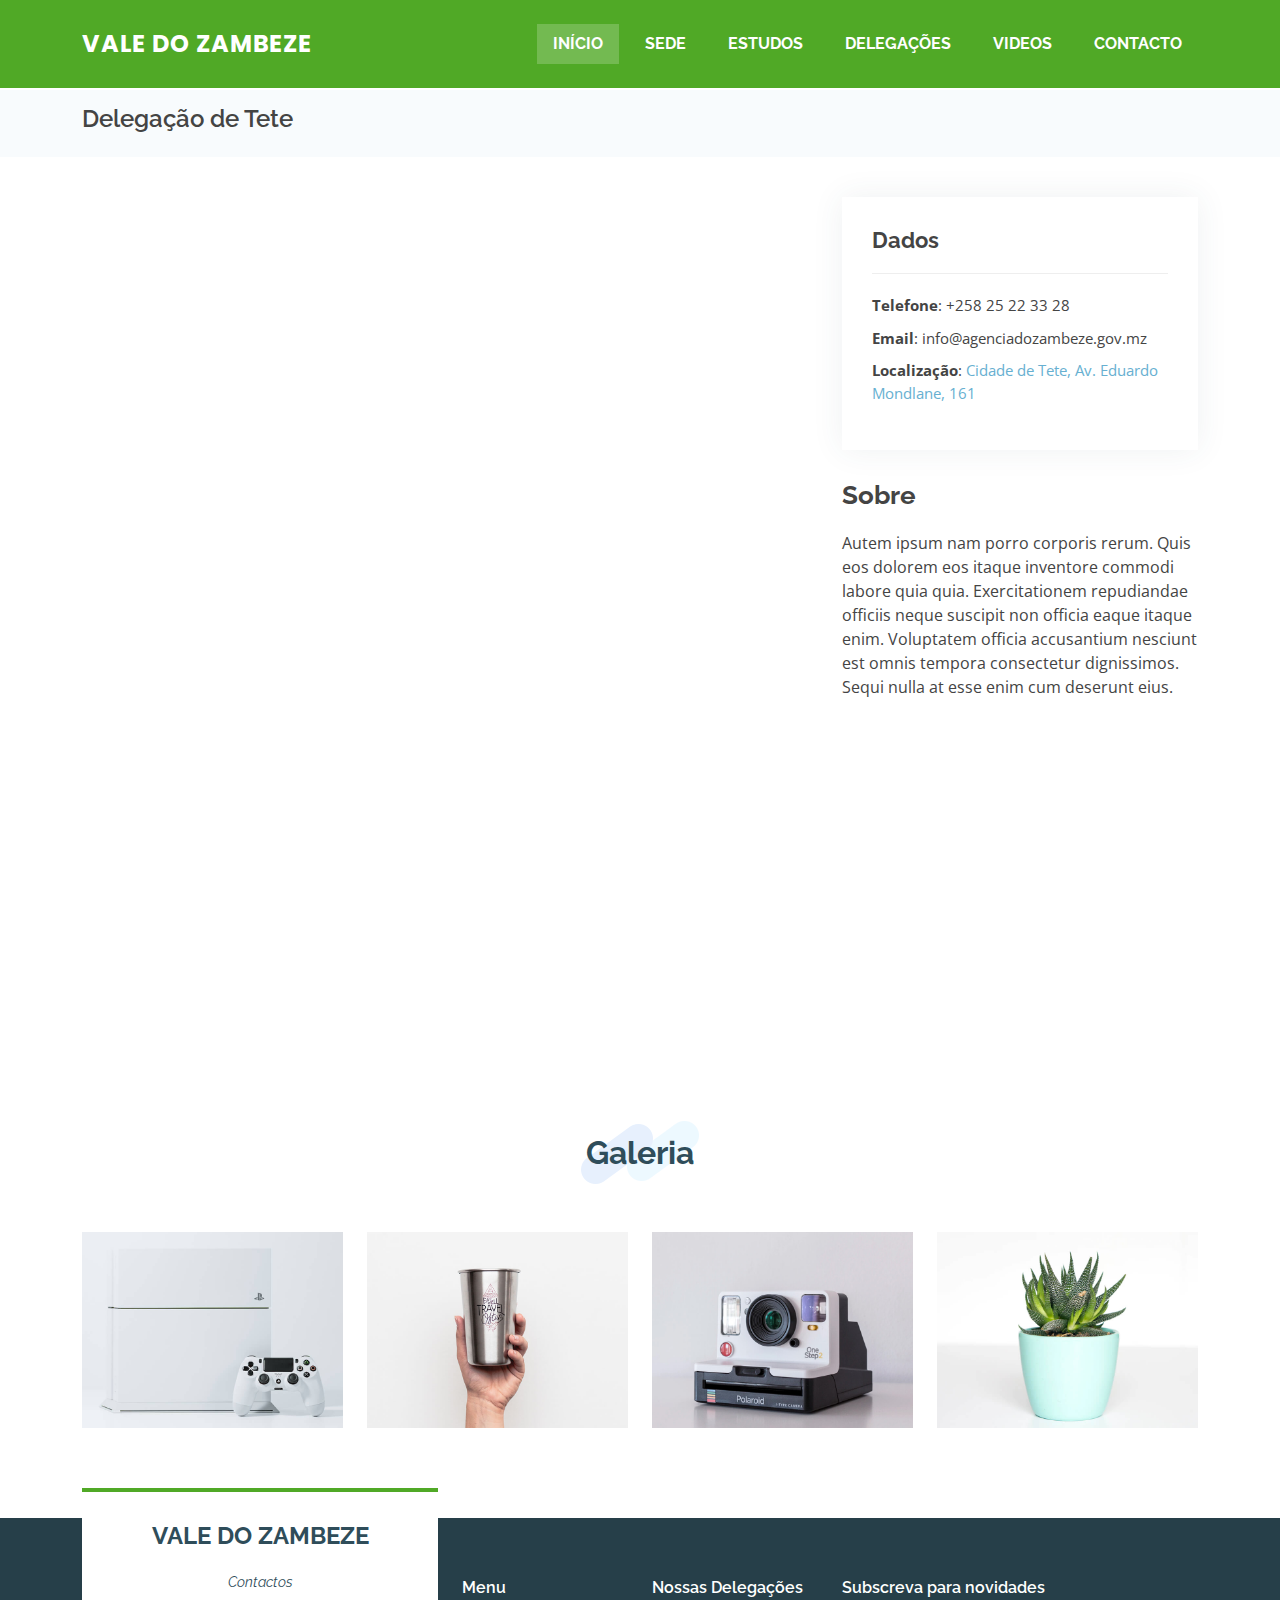
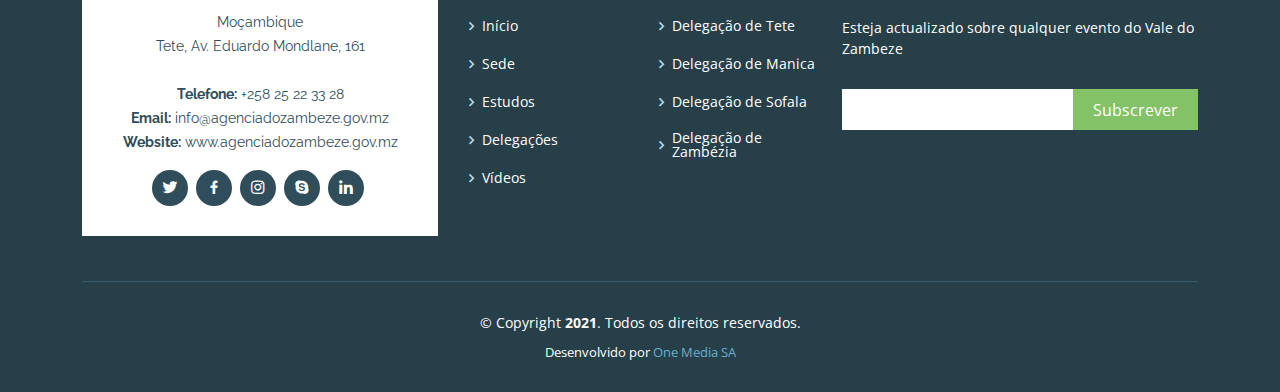
<file: delegacao.html>
<!DOCTYPE html>
<html lang="en">

<head>
  <meta charset="utf-8">
  <meta content="width=device-width, initial-scale=1.0" name="viewport">

  <title>Delegação de Tete</title>
  <meta content="" name="description">
  <meta content="" name="keywords">

  <!-- Favicons -->
  <link href="assets/img/favicon.png" rel="icon">
  <link href="assets/img/apple-touch-icon.png" rel="apple-touch-icon">

  <!-- Google Fonts -->
  <link
    href="https://fonts.googleapis.com/css?family=Open+Sans:300,300i,400,400i,600,600i,700,700i|Raleway:300,300i,400,400i,500,500i,600,600i,700,700i|Poppins:300,300i,400,400i,500,500i,600,600i,700,700i"
    rel="stylesheet">

  <!-- Vendor CSS Files -->
  <link href="assets/vendor/aos/aos.css" rel="stylesheet">
  <link href="assets/vendor/bootstrap/css/bootstrap.min.css" rel="stylesheet">
  <link href="assets/vendor/bootstrap-icons/bootstrap-icons.css" rel="stylesheet">
  <link href="assets/vendor/boxicons/css/boxicons.min.css" rel="stylesheet">
  <link href="assets/vendor/glightbox/css/glightbox.min.css" rel="stylesheet">
  <link href="assets/vendor/swiper/swiper-bundle.min.css" rel="stylesheet">

  <!-- Template Main CSS File -->
  <link href="assets/css/style.css" rel="stylesheet">

  <!-- =======================================================
  * Template Name: Squadfree - v4.3.0
  * Template URL: https://bootstrapmade.com/squadfree-free-bootstrap-template-creative/
  * Author: BootstrapMade.com
  * License: https://bootstrapmade.com/license/
  ======================================================== -->
</head>

<body>

  <!-- ======= Header ======= -->
  <header id="header" class="fixed-top ">
    <div class="container d-flex align-items-center justify-content-between">

      <div class="logo">
        <h1 class="text-light"><a href="index.html"><span>VALE DO ZAMBEZE</span></a></h1>
        <!-- Uncomment below if you prefer to use an image logo -->
        <!-- <a href="index.html"><img src="assets/img/logo.png" alt="" class="img-fluid"></a>-->
      </div>

      <nav id="navbar" class="navbar">
        <ul>
          <li><a class="nav-link scrollto active" href="index.html#hero">INÍCIO</a></li>
          <li>
            <a class="nav-link scrollto" href="index.html#about">SEDE</a>
          </li>
          <li><a class="nav-link scrollto" href="index.html#services">ESTUDOS</a></li>
          <li><a class="nav-link scrollto" href="index.html#portfolio">DELEGAÇÕES</a></li>
          <li>
            <a class="nav-link scrollto" href="index.html#team">VIDEOS</a>
          </li>

          <li><a class="nav-link scrollto" href="index.html#contact">CONTACTO</a></li>
        </ul>
        <i class="bi bi-list mobile-nav-toggle"></i>
      </nav>

    </div>
  </header><!-- End Header -->

  <main id="main">

    <!-- ======= Breadcrumbs Section ======= -->
    <section class="breadcrumbs">
      <div class="container">

        <div class="d-flex justify-content-between align-items-center">
          <h2>Delegação de Tete</h2>

        </div>

      </div>
    </section><!-- Breadcrumbs Section -->

    <!-- ======= Portfolio Details Section ======= -->
    <section id="portfolio-details" class="portfolio-details">
      <div class="container">

        <div class="row gy-4">

          <div class="col-lg-8">
            <div class="portfolio-details-slider swiper-container">
              <div class="swiper-wrapper align-items-center">



                <div class="swiper-slide">
                  <iframe width="100%" height="500px" src="https://www.youtube.com/embed/YWpTQM-CCTM?rel=0"
                    allowfullscreen></iframe>
                </div>

              </div>

            </div>
          </div>

          <div class="col-lg-4">
            <div class="portfolio-info">
              <h3>Dados</h3>
              <ul>

                <li><strong>Telefone</strong>: +258 25 22 33 28</li>
                <li><strong>Email</strong>: info@agenciadozambeze.gov.mz</li>
                <li><strong>Localização</strong>: <a href="#">Cidade de Tete, Av. Eduardo Mondlane, 161</a></li>
              </ul>
            </div>
            <div class="portfolio-description">
              <h2>Sobre</h2>
              <p>
                Autem ipsum nam porro corporis rerum. Quis eos dolorem eos itaque inventore commodi labore quia quia.
                Exercitationem repudiandae officiis neque suscipit non officia eaque itaque enim. Voluptatem officia
                accusantium nesciunt est omnis tempora consectetur dignissimos. Sequi nulla at esse enim cum deserunt
                eius.
              </p>
            </div>
          </div>

        </div>

      </div>
    </section><!-- End Portfolio Details Section -->
    <section id="" class="team">
      <div class="container">

        <div class="section-title" data-aos="fade-in" data-aos-delay="100">
          <h2>DOCUMENTOS</h2>
          <!-- <p>Mag</p> -->
        </div>

        <div class="row">

          <div class="col-lg-3 col-md-6">
            <div class="member" data-aos="fade-up">

              <a href="#">
                <div class="member-info">

                  <div class="social">
                    <span>TITULO</span>
                    <a href="#"><i class="bi bi-file-earmark-fill"></i></a>
                  </div>
                </div>
              </a>
            </div>
          </div>

          <div class="col-lg-3 col-md-6">
            <div class="member" data-aos="fade-up" data-aos-delay="150">
              <a href="#">
                <div class="member-info">

                  <div class="social">
                    <span>TITULO</span>
                    <a href="#"><i class="bi bi-file-earmark-fill"></i></a>
                  </div>
                </div>
              </a>
            </div>
          </div>

          <div class="col-lg-3 col-md-6">
            <div class="member" data-aos="fade-up" data-aos-delay="300">
              <a href="#">
                <div class="member-info">

                  <div class="social">
                    <span>TITULO</span>
                    <a href="#"><i class="bi bi-file-earmark-fill"></i></a>
                  </div>
                </div>
              </a>
            </div>
          </div>
          <div class="col-lg-3 col-md-6">
            <div class="member" data-aos="fade-up" data-aos-delay="300">
              <a href="#">
                <div class="member-info">

                  <div class="social">
                    <span>TITULO</span>
                    <a href="#"><i class="bi bi-file-earmark-fill"></i></a>
                  </div>
                </div>
              </a>
            </div>
          </div>

        </div>

      </div>
    </section>

    <!-- ======= Portfolio Section ======= -->
    <section id="" class="portfolio">
      <div class="container">

        <div class="section-title">

          <h2>Galeria</h2>

        </div>



        <div class="row portfolio-container">

          <div class="col-lg-3 col-md-6 portfolio-item">
            <div class="portfolio-wrap">
              <img src="assets/img/portfolio/portfolio-1.jpg" class="img-fluid" alt="">
              <div class="portfolio-links">

                <a href="assets/img/portfolio/portfolio-1.jpg" data-gallery="portfolioGallery"
                  class="portfolio-lightbox preview-link" title=""><i class="bx bx-plus"></i></a>

              </div>
            </div>
          </div>

          <div class="col-lg-3 col-md-6 portfolio-item filter-web">
            <div class="portfolio-wrap">
              <img src="assets/img/portfolio/portfolio-2.jpg" class="img-fluid" alt="">
              <div class="portfolio-links">

                <a href="assets/img/portfolio/portfolio-2.jpg" data-gallery="portfolioGallery"
                  class="portfolio-lightbox preview-link" title=""><i class="bx bx-plus"></i></a>

              </div>
            </div>
          </div>

          <div class="col-lg-3 col-md-6 portfolio-item filter-app">
            <div class="portfolio-wrap">
              <img src="assets/img/portfolio/portfolio-3.jpg" class="img-fluid" alt="">
              <div class="portfolio-links">

                <a href="assets/img/portfolio/portfolio-3.jpg" data-gallery="portfolioGallery"
                  class="portfolio-lightbox preview-link" title=""><i class="bx bx-plus"></i></a>

              </div>
            </div>
          </div>

          <div class="col-lg-3 col-md-6 portfolio-item filter-card">
            <div class="portfolio-wrap">
              <img src="assets/img/portfolio/portfolio-4.jpg" class="img-fluid" alt="">
              <div class="portfolio-links">

                <a href="assets/img/portfolio/portfolio-4.jpg" data-gallery="portfolioGallery"
                  class="portfolio-lightbox preview-link" title=""><i class="bx bx-plus"></i></a>

              </div>
            </div>
          </div>


        </div>

      </div>
    </section><!-- End Portfolio Section -->
  </main><!-- End #main -->

  <!-- ======= Footer ======= -->
  <footer id="footer">
    <div class="footer-top">
      <div class="container">
        <div class="row">

          <div class="col-lg-4 col-md-6">
            <div class="footer-info">
              <h3>VALE DO ZAMBEZE</h3>
              <p class="pb-3"><em>Contactos</em>
              </p>
              <p>
                Moçambique <br> Tete, Av. Eduardo Mondlane, 161<br><br>
                <strong>Telefone:</strong> +258 25 22 33 28<br>
                <strong>Email:</strong> info@agenciadozambeze.gov.mz<br>
                <strong>Website:</strong> www.agenciadozambeze.gov.mz<br>
              </p>
              <div class="social-links mt-3">
                <a href="#" class="twitter"><i class="bx bxl-twitter"></i></a>
                <a href="#" class="facebook"><i class="bx bxl-facebook"></i></a>
                <a href="#" class="instagram"><i class="bx bxl-instagram"></i></a>
                <a href="#" class="google-plus"><i class="bx bxl-skype"></i></a>
                <a href="#" class="linkedin"><i class="bx bxl-linkedin"></i></a>
              </div>
            </div>
          </div>

          <div class="col-lg-2 col-md-6 footer-links">
            <h4>Menu</h4>
            <ul>
              <li><i class="bx bx-chevron-right"></i> <a href="#">Início</a></li>
              <li><i class="bx bx-chevron-right"></i> <a href="#">Sede</a></li>
              <li><i class="bx bx-chevron-right"></i> <a href="#">Estudos</a></li>
              <li><i class="bx bx-chevron-right"></i> <a href="#">Delegações</a></li>
              <li><i class="bx bx-chevron-right"></i> <a href="#">Vídeos</a></li>
            </ul>
          </div>

          <div class="col-lg-2 col-md-6 footer-links">
            <h4>Nossas Delegações</h4>
            <ul>
              <li><i class="bx bx-chevron-right"></i> <a href="#">Delegação de Tete</a></li>
              <li><i class="bx bx-chevron-right"></i> <a href="#">Delegação de Manica</a></li>
              <li><i class="bx bx-chevron-right"></i> <a href="#">Delegação de Sofala</a></li>
              <li><i class="bx bx-chevron-right"></i> <a href="#">Delegação de Zambézia</a></li>

            </ul>
          </div>

          <div class="col-lg-4 col-md-6 footer-newsletter">
            <h4>Subscreva para novidades</h4>
            <p>Esteja actualizado sobre qualquer evento do Vale do Zambeze</p>
            <form action="" method="post">
              <input type="email" name="email"><input type="submit" value="Subscrever">
            </form>

          </div>

        </div>
      </div>
    </div>

    <div class="container">
      <div class="copyright">
        &copy; Copyright <strong><span>2021</span></strong>. Todos os direitos reservados.
      </div>
      <div class="credits">
        <!-- All the links in the footer should remain intact. -->
        <!-- You can delete the links only if you purchased the pro version. -->
        <!-- Licensing information: https://bootstrapmade.com/license/ -->
        <!-- Purchase the pro version with working PHP/AJAX contact form: https://bootstrapmade.com/squadfree-free-bootstrap-template-creative/ -->
        Desenvolvido por <a href="#">One Media SA</a>
      </div>
    </div>
  </footer>
  <!-- End Footer -->

  <a href="#" class="back-to-top d-flex align-items-center justify-content-center"><i
      class="bi bi-arrow-up-short"></i></a>

  <!-- Vendor JS Files -->
  <script src="assets/vendor/aos/aos.js"></script>
  <script src="assets/vendor/bootstrap/js/bootstrap.bundle.min.js"></script>
  <script src="assets/vendor/glightbox/js/glightbox.min.js"></script>
  <script src="assets/vendor/isotope-layout/isotope.pkgd.min.js"></script>
  <script src="assets/vendor/php-email-form/validate.js"></script>
  <script src="assets/vendor/purecounter/purecounter.js"></script>
  <script src="assets/vendor/swiper/swiper-bundle.min.js"></script>

  <!-- Template Main JS File -->
  <script src="assets/js/main.js"></script>

</body>

</html>
</file>
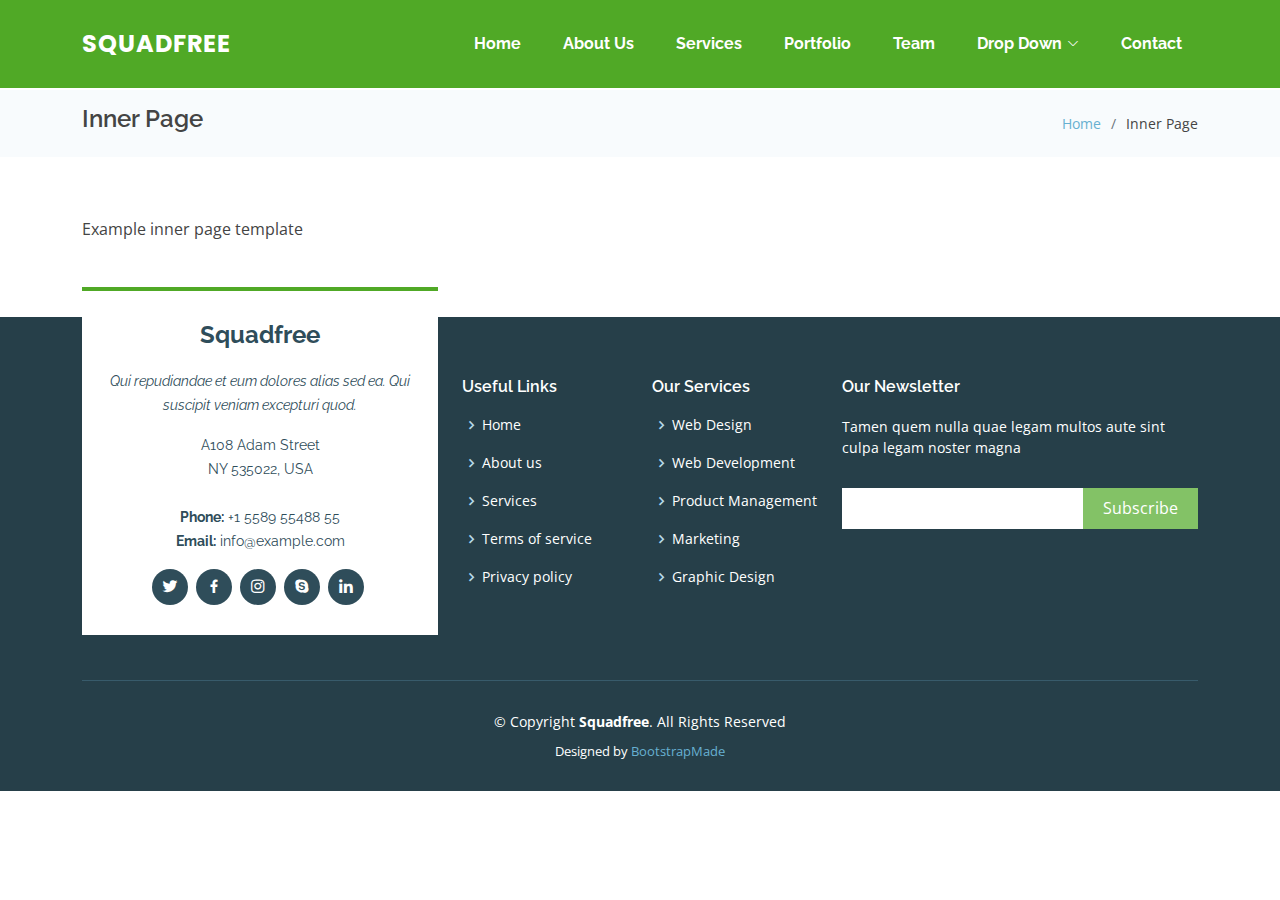
<file: inner-page.html>
<!DOCTYPE html>
<html lang="en">

<head>
  <meta charset="utf-8">
  <meta content="width=device-width, initial-scale=1.0" name="viewport">

  <title>Inner Page - Squadfree Bootstrap Template</title>
  <meta content="" name="description">
  <meta content="" name="keywords">

  <!-- Favicons -->
  <link href="assets/img/favicon.png" rel="icon">
  <link href="assets/img/apple-touch-icon.png" rel="apple-touch-icon">

  <!-- Google Fonts -->
  <link href="https://fonts.googleapis.com/css?family=Open+Sans:300,300i,400,400i,600,600i,700,700i|Raleway:300,300i,400,400i,500,500i,600,600i,700,700i|Poppins:300,300i,400,400i,500,500i,600,600i,700,700i" rel="stylesheet">

  <!-- Vendor CSS Files -->
  <link href="assets/vendor/aos/aos.css" rel="stylesheet">
  <link href="assets/vendor/bootstrap/css/bootstrap.min.css" rel="stylesheet">
  <link href="assets/vendor/bootstrap-icons/bootstrap-icons.css" rel="stylesheet">
  <link href="assets/vendor/boxicons/css/boxicons.min.css" rel="stylesheet">
  <link href="assets/vendor/glightbox/css/glightbox.min.css" rel="stylesheet">
  <link href="assets/vendor/swiper/swiper-bundle.min.css" rel="stylesheet">

  <!-- Template Main CSS File -->
  <link href="assets/css/style.css" rel="stylesheet">

  <!-- =======================================================
  * Template Name: Squadfree - v4.3.0
  * Template URL: https://bootstrapmade.com/squadfree-free-bootstrap-template-creative/
  * Author: BootstrapMade.com
  * License: https://bootstrapmade.com/license/
  ======================================================== -->
</head>

<body>

  <!-- ======= Header ======= -->
  <header id="header" class="fixed-top ">
    <div class="container d-flex align-items-center justify-content-between">

      <div class="logo">
        <h1 class="text-light"><a href="index.html"><span>Squadfree</span></a></h1>
        <!-- Uncomment below if you prefer to use an image logo -->
        <!-- <a href="index.html"><img src="assets/img/logo.png" alt="" class="img-fluid"></a>-->
      </div>

      <nav id="navbar" class="navbar">
        <ul>
          <li><a class="nav-link scrollto " href="#hero">Home</a></li>
          <li><a class="nav-link scrollto" href="#about">About Us</a></li>
          <li><a class="nav-link scrollto" href="#services">Services</a></li>
          <li><a class="nav-link scrollto" href="#portfolio">Portfolio</a></li>
          <li><a class="nav-link scrollto" href="#team">Team</a></li>
          <li class="dropdown"><a href="#"><span>Drop Down</span> <i class="bi bi-chevron-down"></i></a>
            <ul>
              <li><a href="#">Drop Down 1</a></li>
              <li class="dropdown"><a href="#"><span>Deep Drop Down</span> <i class="bi bi-chevron-right"></i></a>
                <ul>
                  <li><a href="#">Deep Drop Down 1</a></li>
                  <li><a href="#">Deep Drop Down 2</a></li>
                  <li><a href="#">Deep Drop Down 3</a></li>
                  <li><a href="#">Deep Drop Down 4</a></li>
                  <li><a href="#">Deep Drop Down 5</a></li>
                </ul>
              </li>
              <li><a href="#">Drop Down 2</a></li>
              <li><a href="#">Drop Down 3</a></li>
              <li><a href="#">Drop Down 4</a></li>
            </ul>
          </li>
          <li><a class="nav-link scrollto" href="#contact">Contact</a></li>
        </ul>
        <i class="bi bi-list mobile-nav-toggle"></i>
      </nav><!-- .navbar -->

    </div>
  </header><!-- End Header -->

  <main id="main">

    <!-- ======= Breadcrumbs Section ======= -->
    <section class="breadcrumbs">
      <div class="container">

        <div class="d-flex justify-content-between align-items-center">
          <h2>Inner Page</h2>
          <ol>
            <li><a href="index.html">Home</a></li>
            <li>Inner Page</li>
          </ol>
        </div>

      </div>
    </section><!-- End Breadcrumbs Section -->

    <section class="inner-page">
      <div class="container">
        <p>
          Example inner page template
        </p>
      </div>
    </section>

  </main><!-- End #main -->

  <!-- ======= Footer ======= -->
  <footer id="footer">
    <div class="footer-top">
      <div class="container">
        <div class="row">

          <div class="col-lg-4 col-md-6">
            <div class="footer-info">
              <h3>Squadfree</h3>
              <p class="pb-3"><em>Qui repudiandae et eum dolores alias sed ea. Qui suscipit veniam excepturi quod.</em></p>
              <p>
                A108 Adam Street <br>
                NY 535022, USA<br><br>
                <strong>Phone:</strong> +1 5589 55488 55<br>
                <strong>Email:</strong> info@example.com<br>
              </p>
              <div class="social-links mt-3">
                <a href="#" class="twitter"><i class="bx bxl-twitter"></i></a>
                <a href="#" class="facebook"><i class="bx bxl-facebook"></i></a>
                <a href="#" class="instagram"><i class="bx bxl-instagram"></i></a>
                <a href="#" class="google-plus"><i class="bx bxl-skype"></i></a>
                <a href="#" class="linkedin"><i class="bx bxl-linkedin"></i></a>
              </div>
            </div>
          </div>

          <div class="col-lg-2 col-md-6 footer-links">
            <h4>Useful Links</h4>
            <ul>
              <li><i class="bx bx-chevron-right"></i> <a href="#">Home</a></li>
              <li><i class="bx bx-chevron-right"></i> <a href="#">About us</a></li>
              <li><i class="bx bx-chevron-right"></i> <a href="#">Services</a></li>
              <li><i class="bx bx-chevron-right"></i> <a href="#">Terms of service</a></li>
              <li><i class="bx bx-chevron-right"></i> <a href="#">Privacy policy</a></li>
            </ul>
          </div>

          <div class="col-lg-2 col-md-6 footer-links">
            <h4>Our Services</h4>
            <ul>
              <li><i class="bx bx-chevron-right"></i> <a href="#">Web Design</a></li>
              <li><i class="bx bx-chevron-right"></i> <a href="#">Web Development</a></li>
              <li><i class="bx bx-chevron-right"></i> <a href="#">Product Management</a></li>
              <li><i class="bx bx-chevron-right"></i> <a href="#">Marketing</a></li>
              <li><i class="bx bx-chevron-right"></i> <a href="#">Graphic Design</a></li>
            </ul>
          </div>

          <div class="col-lg-4 col-md-6 footer-newsletter">
            <h4>Our Newsletter</h4>
            <p>Tamen quem nulla quae legam multos aute sint culpa legam noster magna</p>
            <form action="" method="post">
              <input type="email" name="email"><input type="submit" value="Subscribe">
            </form>

          </div>

        </div>
      </div>
    </div>

    <div class="container">
      <div class="copyright">
        &copy; Copyright <strong><span>Squadfree</span></strong>. All Rights Reserved
      </div>
      <div class="credits">
        <!-- All the links in the footer should remain intact. -->
        <!-- You can delete the links only if you purchased the pro version. -->
        <!-- Licensing information: https://bootstrapmade.com/license/ -->
        <!-- Purchase the pro version with working PHP/AJAX contact form: https://bootstrapmade.com/squadfree-free-bootstrap-template-creative/ -->
        Designed by <a href="https://bootstrapmade.com/">BootstrapMade</a>
      </div>
    </div>
  </footer><!-- End Footer -->

  <a href="#" class="back-to-top d-flex align-items-center justify-content-center"><i class="bi bi-arrow-up-short"></i></a>

  <!-- Vendor JS Files -->
  <script src="assets/vendor/aos/aos.js"></script>
  <script src="assets/vendor/bootstrap/js/bootstrap.bundle.min.js"></script>
  <script src="assets/vendor/glightbox/js/glightbox.min.js"></script>
  <script src="assets/vendor/isotope-layout/isotope.pkgd.min.js"></script>
  <script src="assets/vendor/php-email-form/validate.js"></script>
  <script src="assets/vendor/purecounter/purecounter.js"></script>
  <script src="assets/vendor/swiper/swiper-bundle.min.js"></script>

  <!-- Template Main JS File -->
  <script src="assets/js/main.js"></script>

</body>

</html>
</file>
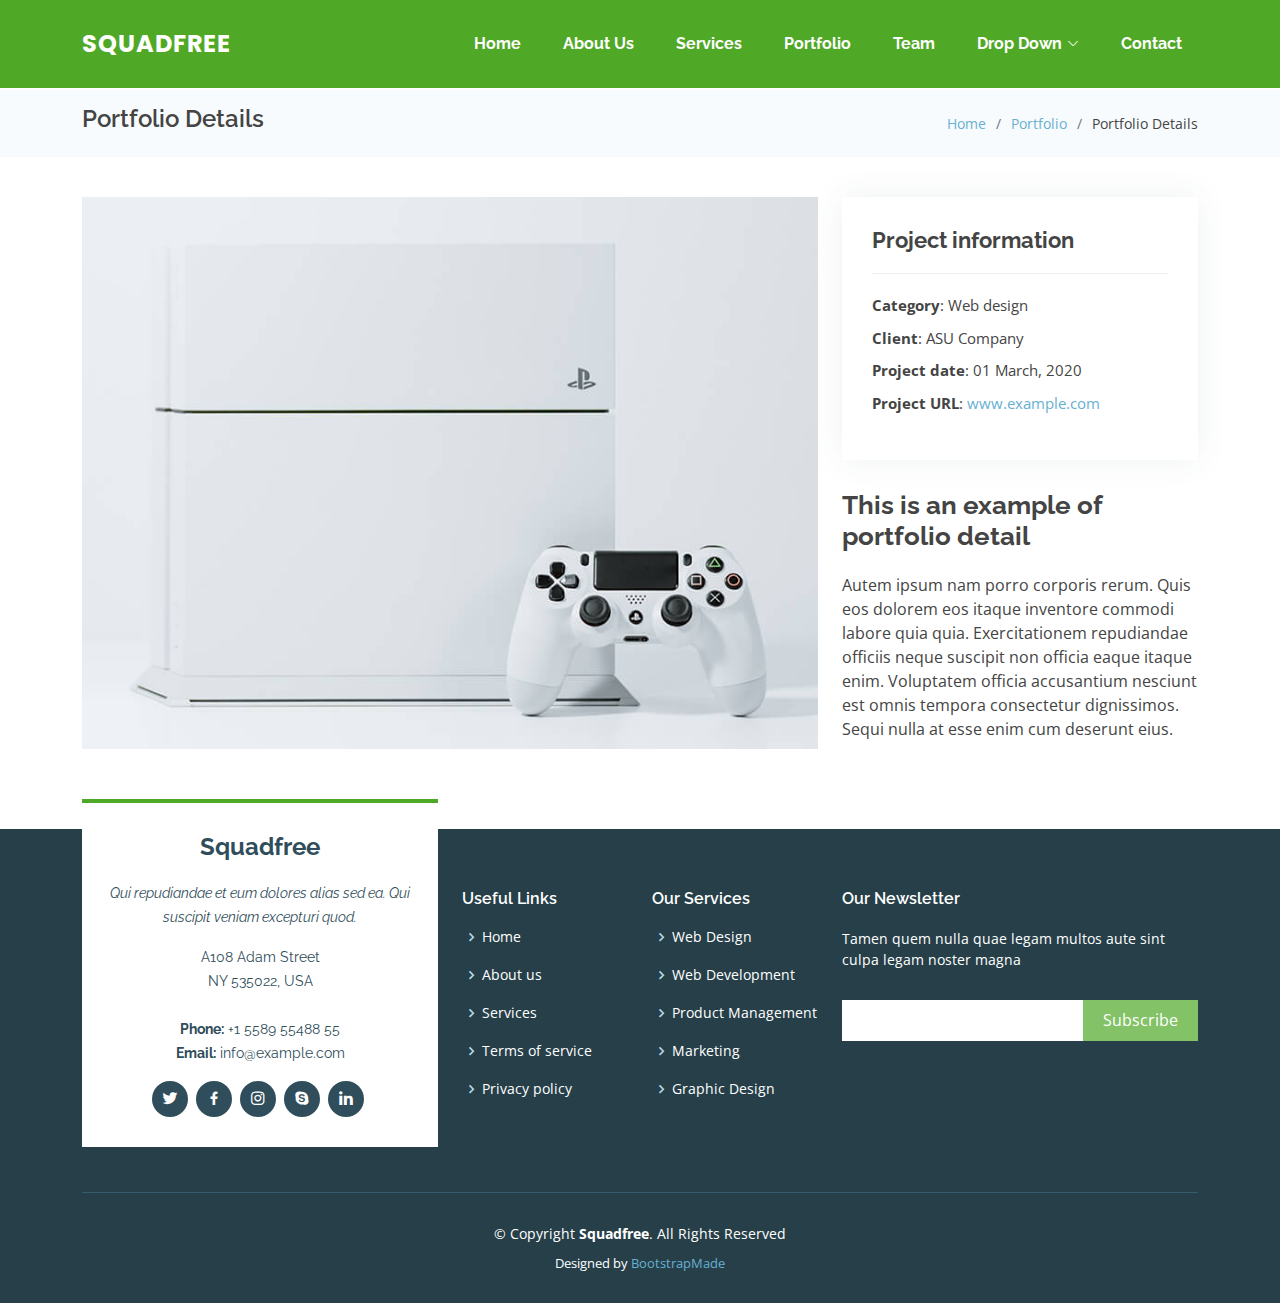
<file: portfolio-details.html>
<!DOCTYPE html>
<html lang="en">

<head>
  <meta charset="utf-8">
  <meta content="width=device-width, initial-scale=1.0" name="viewport">

  <title>Portfolio Details - Squadfree Bootstrap Template</title>
  <meta content="" name="description">
  <meta content="" name="keywords">

  <!-- Favicons -->
  <link href="assets/img/favicon.png" rel="icon">
  <link href="assets/img/apple-touch-icon.png" rel="apple-touch-icon">

  <!-- Google Fonts -->
  <link href="https://fonts.googleapis.com/css?family=Open+Sans:300,300i,400,400i,600,600i,700,700i|Raleway:300,300i,400,400i,500,500i,600,600i,700,700i|Poppins:300,300i,400,400i,500,500i,600,600i,700,700i" rel="stylesheet">

  <!-- Vendor CSS Files -->
  <link href="assets/vendor/aos/aos.css" rel="stylesheet">
  <link href="assets/vendor/bootstrap/css/bootstrap.min.css" rel="stylesheet">
  <link href="assets/vendor/bootstrap-icons/bootstrap-icons.css" rel="stylesheet">
  <link href="assets/vendor/boxicons/css/boxicons.min.css" rel="stylesheet">
  <link href="assets/vendor/glightbox/css/glightbox.min.css" rel="stylesheet">
  <link href="assets/vendor/swiper/swiper-bundle.min.css" rel="stylesheet">

  <!-- Template Main CSS File -->
  <link href="assets/css/style.css" rel="stylesheet">

  <!-- =======================================================
  * Template Name: Squadfree - v4.3.0
  * Template URL: https://bootstrapmade.com/squadfree-free-bootstrap-template-creative/
  * Author: BootstrapMade.com
  * License: https://bootstrapmade.com/license/
  ======================================================== -->
</head>

<body>

  <!-- ======= Header ======= -->
  <header id="header" class="fixed-top ">
    <div class="container d-flex align-items-center justify-content-between">

      <div class="logo">
        <h1 class="text-light"><a href="index.html"><span>Squadfree</span></a></h1>
        <!-- Uncomment below if you prefer to use an image logo -->
        <!-- <a href="index.html"><img src="assets/img/logo.png" alt="" class="img-fluid"></a>-->
      </div>

      <nav id="navbar" class="navbar">
        <ul>
          <li><a class="nav-link scrollto " href="#hero">Home</a></li>
          <li><a class="nav-link scrollto" href="#about">About Us</a></li>
          <li><a class="nav-link scrollto" href="#services">Services</a></li>
          <li><a class="nav-link scrollto" href="#portfolio">Portfolio</a></li>
          <li><a class="nav-link scrollto" href="#team">Team</a></li>
          <li class="dropdown"><a href="#"><span>Drop Down</span> <i class="bi bi-chevron-down"></i></a>
            <ul>
              <li><a href="#">Drop Down 1</a></li>
              <li class="dropdown"><a href="#"><span>Deep Drop Down</span> <i class="bi bi-chevron-right"></i></a>
                <ul>
                  <li><a href="#">Deep Drop Down 1</a></li>
                  <li><a href="#">Deep Drop Down 2</a></li>
                  <li><a href="#">Deep Drop Down 3</a></li>
                  <li><a href="#">Deep Drop Down 4</a></li>
                  <li><a href="#">Deep Drop Down 5</a></li>
                </ul>
              </li>
              <li><a href="#">Drop Down 2</a></li>
              <li><a href="#">Drop Down 3</a></li>
              <li><a href="#">Drop Down 4</a></li>
            </ul>
          </li>
          <li><a class="nav-link scrollto" href="#contact">Contact</a></li>
        </ul>
        <i class="bi bi-list mobile-nav-toggle"></i>
      </nav><!-- .navbar -->

    </div>
  </header><!-- End Header -->

  <main id="main">

    <!-- ======= Breadcrumbs Section ======= -->
    <section class="breadcrumbs">
      <div class="container">

        <div class="d-flex justify-content-between align-items-center">
          <h2>Portfolio Details</h2>
          <ol>
            <li><a href="index.html">Home</a></li>
            <li><a href="portfolio.html">Portfolio</a></li>
            <li>Portfolio Details</li>
          </ol>
        </div>

      </div>
    </section><!-- Breadcrumbs Section -->

    <!-- ======= Portfolio Details Section ======= -->
    <section id="portfolio-details" class="portfolio-details">
      <div class="container">

        <div class="row gy-4">

          <div class="col-lg-8">
            <div class="portfolio-details-slider swiper-container">
              <div class="swiper-wrapper align-items-center">

                <div class="swiper-slide">
                  <img src="assets/img/portfolio/portfolio-1.jpg" alt="">
                </div>

                <div class="swiper-slide">
                  <img src="assets/img/portfolio/portfolio-2.jpg" alt="">
                </div>

                <div class="swiper-slide">
                  <img src="assets/img/portfolio/portfolio-3.jpg" alt="">
                </div>

              </div>
              <div class="swiper-pagination"></div>
            </div>
          </div>

          <div class="col-lg-4">
            <div class="portfolio-info">
              <h3>Project information</h3>
              <ul>
                <li><strong>Category</strong>: Web design</li>
                <li><strong>Client</strong>: ASU Company</li>
                <li><strong>Project date</strong>: 01 March, 2020</li>
                <li><strong>Project URL</strong>: <a href="#">www.example.com</a></li>
              </ul>
            </div>
            <div class="portfolio-description">
              <h2>This is an example of portfolio detail</h2>
              <p>
                Autem ipsum nam porro corporis rerum. Quis eos dolorem eos itaque inventore commodi labore quia quia. Exercitationem repudiandae officiis neque suscipit non officia eaque itaque enim. Voluptatem officia accusantium nesciunt est omnis tempora consectetur dignissimos. Sequi nulla at esse enim cum deserunt eius.
              </p>
            </div>
          </div>

        </div>

      </div>
    </section><!-- End Portfolio Details Section -->

  </main><!-- End #main -->

  <!-- ======= Footer ======= -->
  <footer id="footer">
    <div class="footer-top">
      <div class="container">
        <div class="row">

          <div class="col-lg-4 col-md-6">
            <div class="footer-info">
              <h3>Squadfree</h3>
              <p class="pb-3"><em>Qui repudiandae et eum dolores alias sed ea. Qui suscipit veniam excepturi quod.</em></p>
              <p>
                A108 Adam Street <br>
                NY 535022, USA<br><br>
                <strong>Phone:</strong> +1 5589 55488 55<br>
                <strong>Email:</strong> info@example.com<br>
              </p>
              <div class="social-links mt-3">
                <a href="#" class="twitter"><i class="bx bxl-twitter"></i></a>
                <a href="#" class="facebook"><i class="bx bxl-facebook"></i></a>
                <a href="#" class="instagram"><i class="bx bxl-instagram"></i></a>
                <a href="#" class="google-plus"><i class="bx bxl-skype"></i></a>
                <a href="#" class="linkedin"><i class="bx bxl-linkedin"></i></a>
              </div>
            </div>
          </div>

          <div class="col-lg-2 col-md-6 footer-links">
            <h4>Useful Links</h4>
            <ul>
              <li><i class="bx bx-chevron-right"></i> <a href="#">Home</a></li>
              <li><i class="bx bx-chevron-right"></i> <a href="#">About us</a></li>
              <li><i class="bx bx-chevron-right"></i> <a href="#">Services</a></li>
              <li><i class="bx bx-chevron-right"></i> <a href="#">Terms of service</a></li>
              <li><i class="bx bx-chevron-right"></i> <a href="#">Privacy policy</a></li>
            </ul>
          </div>

          <div class="col-lg-2 col-md-6 footer-links">
            <h4>Our Services</h4>
            <ul>
              <li><i class="bx bx-chevron-right"></i> <a href="#">Web Design</a></li>
              <li><i class="bx bx-chevron-right"></i> <a href="#">Web Development</a></li>
              <li><i class="bx bx-chevron-right"></i> <a href="#">Product Management</a></li>
              <li><i class="bx bx-chevron-right"></i> <a href="#">Marketing</a></li>
              <li><i class="bx bx-chevron-right"></i> <a href="#">Graphic Design</a></li>
            </ul>
          </div>

          <div class="col-lg-4 col-md-6 footer-newsletter">
            <h4>Our Newsletter</h4>
            <p>Tamen quem nulla quae legam multos aute sint culpa legam noster magna</p>
            <form action="" method="post">
              <input type="email" name="email"><input type="submit" value="Subscribe">
            </form>

          </div>

        </div>
      </div>
    </div>

    <div class="container">
      <div class="copyright">
        &copy; Copyright <strong><span>Squadfree</span></strong>. All Rights Reserved
      </div>
      <div class="credits">
        <!-- All the links in the footer should remain intact. -->
        <!-- You can delete the links only if you purchased the pro version. -->
        <!-- Licensing information: https://bootstrapmade.com/license/ -->
        <!-- Purchase the pro version with working PHP/AJAX contact form: https://bootstrapmade.com/squadfree-free-bootstrap-template-creative/ -->
        Designed by <a href="https://bootstrapmade.com/">BootstrapMade</a>
      </div>
    </div>
  </footer><!-- End Footer -->

  <a href="#" class="back-to-top d-flex align-items-center justify-content-center"><i class="bi bi-arrow-up-short"></i></a>

  <!-- Vendor JS Files -->
  <script src="assets/vendor/aos/aos.js"></script>
  <script src="assets/vendor/bootstrap/js/bootstrap.bundle.min.js"></script>
  <script src="assets/vendor/glightbox/js/glightbox.min.js"></script>
  <script src="assets/vendor/isotope-layout/isotope.pkgd.min.js"></script>
  <script src="assets/vendor/php-email-form/validate.js"></script>
  <script src="assets/vendor/purecounter/purecounter.js"></script>
  <script src="assets/vendor/swiper/swiper-bundle.min.js"></script>

  <!-- Template Main JS File -->
  <script src="assets/js/main.js"></script>

</body>

</html>
</file>
<file: assets/css/style.css>
/**
* Template Name: Squadfree - v4.3.0
* Template URL: https://bootstrapmade.com/squadfree-free-bootstrap-template-creative/
* Author: BootstrapMade.com
* License: https://bootstrapmade.com/license/
*/

/*--------------------------------------------------------------
# General
--------------------------------------------------------------*/
body {
  font-family: "Open Sans", sans-serif;
  color: #444444;
}

a {
  text-decoration: none;
  color: #67b0d1;
}

a:hover {
  color: #8ec4dd;
  text-decoration: none;
}

h1, h2, h3, h4, h5, h6 {
  font-family: "Raleway", sans-serif;
}

#main {
  margin-top: 90px;
}

/*--------------------------------------------------------------
# Back to top button
--------------------------------------------------------------*/
.back-to-top {
  position: fixed;
  visibility: hidden;
  opacity: 0;
  right: 15px;
  bottom: 15px;
  z-index: 998;
  background: #50A926;
  width: 40px;
  height: 40px;
  border-radius: 50px;
  transition: all 0.4s;
}

.back-to-top i {
  font-size: 24px;
  color: #fff;
  line-height: 0;
}

.back-to-top:hover {
  background: #86c0da;
  color: #fff;
}

.back-to-top.active {
  visibility: visible;
  opacity: 1;
}

/*--------------------------------------------------------------
# Disable aos animation delay on mobile devices
--------------------------------------------------------------*/
@media screen and (max-width: 768px) {
  [data-aos-delay] {
    transition-delay: 0 !important;
  }
}

/*--------------------------------------------------------------
# Header
--------------------------------------------------------------*/
#header {
  transition: all 0.5s;
  z-index: 997;
  transition: all 0.5s;
  padding: 24px 0;
  background: #50A926;
}

#header.header-transparent {
  background: transparent;
}

#header.header-scrolled {
  background: #50A926;
  padding: 12px;
}

#header .logo h1 {
  font-size: 24px;
  margin: 0;
  line-height: 1;
  font-weight: 700;
  letter-spacing: 1px;
  font-family: "Poppins", sans-serif;
  text-transform: uppercase;
}

#header .logo h1 a, #header .logo h1 a:hover {
  color: #fff;
  text-decoration: none;
}

#header .logo img {
  padding: 0;
  margin: 0;
  max-height: 40px;
}

@media (max-width: 768px) {
  #header.header-scrolled {
    padding: 15px 0;
  }
}

/*--------------------------------------------------------------
# Navigation Menu
--------------------------------------------------------------*/
/**
* Desktop Navigation 
*/
.navbar {
  padding: 0;
}

.navbar ul {
  margin: 0;
  padding: 0;
  display: flex;
  list-style: none;
  align-items: center;
}

.navbar li {
  position: relative;
}

.navbar a, .navbar a:focus {
  display: flex;
  align-items: center;
  justify-content: space-between;
  padding: 8px 16px;
  margin-left: 10px;
  font-family: "Raleway", sans-serif;
  font-size: 16px;
  font-weight: 700;
  color: #fff;
  white-space: nowrap;
  transition: 0.3s;
}

.navbar a i, .navbar a:focus i {
  font-size: 12px;
  line-height: 0;
  margin-left: 5px;
}

.navbar a:hover, .navbar .active, .navbar .active:focus, .navbar li:hover > a {
  background: rgba(255, 255, 255, 0.2);
}

.navbar .dropdown ul {
  display: block;
  position: absolute;
  left: 10px;
  top: calc(100% + 30px);
  margin: 0;
  padding: 10px 0;
  z-index: 99;
  opacity: 0;
  visibility: hidden;
  background: #fff;
  box-shadow: 0px 0px 30px rgba(127, 137, 161, 0.25);
  transition: 0.3s;
}

.navbar .dropdown ul li {
  min-width: 200px;
}

.navbar .dropdown ul a {
  padding: 10px 20px;
  font-size: 15px;
  text-transform: none;
  font-weight: 600;
  color: #2f4d5a;
}

.navbar .dropdown ul a i {
  font-size: 12px;
}

.navbar .dropdown ul a:hover, .navbar .dropdown ul .active:hover, .navbar .dropdown ul li:hover > a {
  color: #67b0d1;
}

.navbar .dropdown:hover > ul {
  opacity: 1;
  top: 100%;
  visibility: visible;
}

.navbar .dropdown .dropdown ul {
  top: 0;
  left: calc(100% - 30px);
  visibility: hidden;
}

.navbar .dropdown .dropdown:hover > ul {
  opacity: 1;
  top: 0;
  left: 100%;
  visibility: visible;
}

@media (max-width: 1366px) {
  .navbar .dropdown .dropdown ul {
    left: -90%;
  }
  .navbar .dropdown .dropdown:hover > ul {
    left: -100%;
  }
}

/**
* Mobile Navigation 
*/
.mobile-nav-toggle {
  color: #fff;
  font-size: 28px;
  cursor: pointer;
  display: none;
  line-height: 0;
  transition: 0.5s;
}

@media (max-width: 991px) {
  .mobile-nav-toggle {
    display: block;
  }
  .navbar ul {
    display: none;
  }
}

.navbar-mobile {
  position: fixed;
  overflow: hidden;
  top: 0;
  right: 0;
  left: 0;
  bottom: 0;
  background: rgba(43, 111, 142, 0.9);
  transition: 0.3s;
}

.navbar-mobile .mobile-nav-toggle {
  position: absolute;
  top: 15px;
  right: 15px;
}

.navbar-mobile ul {
  display: block;
  position: absolute;
  top: 55px;
  right: 15px;
  bottom: 15px;
  left: 15px;
  padding: 10px 0;
  background-color: #fff;
  overflow-y: auto;
  transition: 0.3s;
}

.navbar-mobile a {
  padding: 10px 20px;
  font-size: 15px;
  color: #2f4d5a;
}

.navbar-mobile a:hover, .navbar-mobile .active, .navbar-mobile li:hover > a {
  color: #67b0d1;
}

.navbar-mobile .getstarted {
  margin: 15px;
}

.navbar-mobile .dropdown ul {
  position: static;
  display: none;
  margin: 10px 20px;
  padding: 10px 0;
  z-index: 99;
  opacity: 1;
  visibility: visible;
  background: #fff;
  box-shadow: 0px 0px 30px rgba(127, 137, 161, 0.25);
}

.navbar-mobile .dropdown ul li {
  min-width: 200px;
}

.navbar-mobile .dropdown ul a {
  padding: 10px 20px;
}

.navbar-mobile .dropdown ul a i {
  font-size: 12px;
}

.navbar-mobile .dropdown ul a:hover, .navbar-mobile .dropdown ul .active:hover, .navbar-mobile .dropdown ul li:hover > a {
  color: #67b0d1;
}

.navbar-mobile .dropdown > .dropdown-active {
  display: block;
}

/*--------------------------------------------------------------
# Hero Section
--------------------------------------------------------------*/
#hero {
  width: 100%;
  height: 100vh;
  background: linear-gradient(rgba(55, 142, 181, 0.5), rgba(55, 142, 181, 0.2)), url("../img/hero-bg.jpg") top center;
  background-size: cover;
  position: relative;
  margin-bottom: -90px;
}

#hero .hero-container {
  position: absolute;
  bottom: 0;
  top: 0;
  left: 0;
  right: 0;
  display: flex;
  justify-content: center;
  align-items: center;
  flex-direction: column;
  text-align: center;
}

#hero h1 {
  margin: 0 0 10px 0;
  font-size: 64px;
  font-weight: 700;
  line-height: 56px;
  text-transform: uppercase;
  color: #fff;
  text-shadow: -1px 0 2px #2f4d5a;
}

#hero h2 {
  color: #fff;
  margin-bottom: 50px;
  font-size: 20px;
  text-transform: uppercase;
  font-weight: 700;
  text-shadow: -1px 0 2px #2f4d5a;
}

#hero .btn-get-started {
  font-size: 36px;
  display: inline-block;
  padding: 4px 0;
  border-radius: 50px;
  transition: 0.3s ease-in-out;
  margin: 10px;
  width: 64px;
  height: 64px;
  text-align: center;
  border: 2px solid #fff;
  color: #fff;
}

#hero .btn-get-started:hover {
  padding-top: 8px;
  background: rgba(255, 255, 255, 0.15);
}

@media (min-width: 1024px) {
  #hero {
    background-attachment: fixed;
  }
}

@media (max-width: 768px) {
  #hero h1 {
    font-size: 28px;
    line-height: 36px;
  }
  #hero h2 {
    font-size: 18px;
    line-height: 24px;
    margin-bottom: 30px;
  }
}

/*--------------------------------------------------------------
# Sections General
--------------------------------------------------------------*/
section {
  padding: 60px 0;
  overflow: hidden;
}

.section-bg {
  background-color: #f4f9fc;
}

.section-title {
  text-align: center;
  padding-bottom: 30px;
}

.section-title h2 {
  font-size: 32px;
  font-weight: bold;
  position: relative;
  margin-bottom: 30px;
  color: #2f4d5a;
  z-index: 2;
}

.section-title h2::after {
  content: "";
  position: absolute;
  left: 50%;
  top: 50%;
  transform: translate(-50%, -50%);
  width: 122px;
  height: 66px;
  background: url(../img/section-title-bg.png) no-repeat;
  z-index: -1;
}

.section-title p {
  margin-bottom: 0;
}

/*--------------------------------------------------------------
# Breadcrumbs
--------------------------------------------------------------*/
.breadcrumbs {
  padding: 15px 0;
  background-color: #f8fbfd;
  min-height: 40px;
}

.breadcrumbs h2 {
  font-size: 24px;
  font-weight: 600;
}

.breadcrumbs ol {
  display: flex;
  flex-wrap: wrap;
  list-style: none;
  padding: 0;
  margin: 0;
  font-size: 14px;
}

.breadcrumbs ol li + li {
  padding-left: 10px;
}

.breadcrumbs ol li + li::before {
  display: inline-block;
  padding-right: 10px;
  color: #6c757d;
  content: "/";
}

@media (max-width: 768px) {
  .breadcrumbs .d-flex {
    display: block !important;
  }
  .breadcrumbs ol {
    display: block;
  }
  .breadcrumbs ol li {
    display: inline-block;
  }
}

/*--------------------------------------------------------------
# About
--------------------------------------------------------------*/
.about {
  background: url("../img/about-bg.jpg") center center no-repeat;
  background-size: cover;
  padding: 60px 0;
  position: relative;
}

.about::before {
  content: '';
  position: absolute;
  left: 0;
  right: 0;
  top: 0;
  bottom: 0;
  background: rgba(255, 255, 255, 0.75);
  z-index: 9;
}

.about .container {
  position: relative;
  z-index: 10;
}

.about .content {
  padding: 30px 30px 30px 0;
}

.about .content h3 {
  font-weight: 700;
  font-size: 34px;
  color: #2f4d5a;
  margin-bottom: 30px;
}

.about .content p {
  margin-bottom: 30px;
}

.about .content .about-btn {
  display: inline-block;
  background: #50A926;
  padding: 6px 44px 8px 30px;
  color: #fff;
  border-radius: 50px;
  transition: 0.3s;
  position: relative;
}

.about .content .about-btn i {
  font-size: 18px;
  position: absolute;
  right: 18px;
  top: 9px;
}

.about .content .about-btn:hover {
  background: #59889e;
}

.about .icon-boxes .icon-box {
  margin-top: 30px;
}

.about .icon-boxes .icon-box i {
  font-size: 40px;
  color: #50A926;
  margin-bottom: 10px;
}

.about .icon-boxes .icon-box h4 {
  font-size: 20px;
  font-weight: 700;
  margin: 0 0 10px 0;
}

.about .icon-boxes .icon-box p {
  font-size: 15px;
  color: #848484;
}

@media (max-width: 1200px) {
  .about .content {
    padding-right: 0;
  }
}

@media (max-width: 768px) {
  .about {
    text-align: center;
  }
}

/*--------------------------------------------------------------
# Services
--------------------------------------------------------------*/
.services .icon-box {
  padding: 30px;
  position: relative;
  overflow: hidden;
  background: #fff;
  box-shadow: 0 0 29px 0 rgba(68, 88, 144, 0.12);
  transition: all 0.3s ease-in-out;
  border-radius: 8px;
  z-index: 1;
}

.services .icon-box::before {
  content: '';
  position: absolute;
  background: white;
  right: 0;
  left: 0;
  bottom: 0;
  top: 100%;
  transition: all 0.3s;
  z-index: -1;
}

.services .icon-box:hover::before {
  background: #50A926;
  top: 0;
  border-radius: 0px;
}

.services .icon {
  margin-bottom: 15px;
}

.services .icon i {
  font-size: 48px;
  line-height: 1;
  color: #67b0d1;
  transition: all 0.3s ease-in-out;
}

.services .title {
  font-weight: 700;
  margin-bottom: 15px;
  font-size: 16px;
}

.services .title a {
  color: #111;
}

.services .description {
  font-size: 15px;
  line-height: 28px;
  margin-bottom: 0;
}

.services .icon-box:hover .title a, .services .icon-box:hover .description {
  color: #fff;
}

.services .icon-box:hover .icon i {
  color: #fff;
}

/*--------------------------------------------------------------
# Counts
--------------------------------------------------------------*/
.counts {
  padding-bottom: 30px;
}

.counts .count-box {
  padding: 30px;
  width: 100%;
}

.counts .count-box i {
  display: block;
  font-size: 44px;
  color: #67b0d1;
  float: left;
  line-height: 0;
}

.counts .count-box span {
  font-size: 48px;
  line-height: 40px;
  display: block;
  font-weight: 700;
  color: #2f4d5a;
  margin-left: 60px;
}

.counts .count-box p {
  padding: 15px 0 0 0;
  margin: 0 0 0 60px;
  font-family: "Raleway", sans-serif;
  font-size: 14px;
  color: #49788c;
}

.counts .count-box a {
  font-weight: 600;
  display: block;
  margin-top: 20px;
  color: #49788c;
  font-size: 15px;
  font-family: "Poppins", sans-serif;
  transition: ease-in-out 0.3s;
}

.counts .count-box a:hover {
  color: #6e9fb4;
}

/*--------------------------------------------------------------
# Cta
--------------------------------------------------------------*/
.cta {
  background: linear-gradient(rgba(103, 176, 209, 0.8), rgba(103, 176, 209, 0.8)), url("../img/cta-bg.jpg") fixed center center;
  background-size: cover;
  padding: 60px 0;
}

.cta h3 {
  color: #fff;
  font-size: 28px;
  font-weight: 700;
}

.cta p {
  color: #fff;
}

.cta .cta-btn {
  font-family: "Raleway", sans-serif;
  text-transform: uppercase;
  font-weight: 500;
  font-size: 16px;
  letter-spacing: 1px;
  display: inline-block;
  padding: 8px 28px;
  border-radius: 25px;
  transition: 0.5s;
  margin-top: 10px;
  border: 2px solid rgba(255, 255, 255, 0.5);
  color: #fff;
}

.cta .cta-btn:hover {
  border-color: #fff;
}

/*--------------------------------------------------------------
# Portfolio
--------------------------------------------------------------*/
.portfolio .portfolio-item {
  margin-bottom: 30px;
}

.portfolio #portfolio-flters {
  padding: 0;
  margin: 0 auto 35px auto;
  list-style: none;
  text-align: center;
  background: #ecf5f9;
  border-radius: 50px;
  padding: 2px 15px;
}

.portfolio #portfolio-flters li {
  cursor: pointer;
  display: inline-block;
  padding: 10px 15px 8px 15px;
  font-size: 14px;
  font-weight: 600;
  line-height: 1;
  text-transform: uppercase;
  color: #2f4d5a;
  margin-bottom: 5px;
  transition: all 0.3s ease-in-out;
}

.portfolio #portfolio-flters li:hover, .portfolio #portfolio-flters li.filter-active {
  color: #67b0d1;
}

.portfolio #portfolio-flters li:last-child {
  margin-right: 0;
}

.portfolio .portfolio-wrap {
  transition: 0.3s;
  position: relative;
  overflow: hidden;
  z-index: 1;
}

.portfolio .portfolio-wrap::before {
  content: "";
  background: rgba(255, 255, 255, 0.5);
  position: absolute;
  left: 0;
  right: 0;
  top: 0;
  bottom: 0;
  transition: all ease-in-out 0.3s;
  z-index: 2;
  opacity: 0;
}

.portfolio .portfolio-wrap .portfolio-links {
  opacity: 1;
  left: 0;
  right: 0;
  bottom: -60px;
  z-index: 3;
  position: absolute;
  transition: all ease-in-out 0.3s;
  display: flex;
  justify-content: center;
}

.portfolio .portfolio-wrap .portfolio-links a {
  color: #fff;
  font-size: 28px;
  text-align: center;
  background: #50a9267e;
  transition: 0.3s;
  width: 50%;
}

.portfolio .portfolio-wrap .portfolio-links a:hover {
  background: #50a926;
}

.portfolio .portfolio-wrap .portfolio-links a + a {
  border-left: 1px solid #8ec4dd;
}

.portfolio .portfolio-wrap:hover::before {
  top: 0;
  left: 0;
  right: 0;
  bottom: 0;
  opacity: 1;
}

.portfolio .portfolio-wrap:hover .portfolio-links {
  opacity: 1;
  bottom: 0;
}

/*--------------------------------------------------------------
# Portfolio Details
--------------------------------------------------------------*/
.portfolio-details {
  padding-top: 40px;
}

.portfolio-details .portfolio-details-slider img {
  width: 100%;
}

.portfolio-details .portfolio-details-slider .swiper-pagination {
  margin-top: 20px;
  position: relative;
}

.portfolio-details .portfolio-details-slider .swiper-pagination .swiper-pagination-bullet {
  width: 12px;
  height: 12px;
  background-color: #fff;
  opacity: 1;
  border: 1px solid #67b0d1;
}

.portfolio-details .portfolio-details-slider .swiper-pagination .swiper-pagination-bullet-active {
  background-color: #67b0d1;
}

.portfolio-details .portfolio-info {
  padding: 30px;
  box-shadow: 0px 0 30px rgba(47, 77, 90, 0.08);
}

.portfolio-details .portfolio-info h3 {
  font-size: 22px;
  font-weight: 700;
  margin-bottom: 20px;
  padding-bottom: 20px;
  border-bottom: 1px solid #eee;
}

.portfolio-details .portfolio-info ul {
  list-style: none;
  padding: 0;
  font-size: 15px;
}

.portfolio-details .portfolio-info ul li + li {
  margin-top: 10px;
}

.portfolio-details .portfolio-description {
  padding-top: 30px;
}

.portfolio-details .portfolio-description h2 {
  font-size: 26px;
  font-weight: 700;
  margin-bottom: 20px;
}

.portfolio-details .portfolio-description p {
  padding: 0;
}

/*--------------------------------------------------------------
# Testimonials
--------------------------------------------------------------*/
.testimonials .testimonial-item {
  box-sizing: content-box;
  text-align: center;
  min-height: 320px;
}

.testimonials .testimonial-item .testimonial-img {
  width: 90px;
  border-radius: 50%;
  margin: 0 auto;
}

.testimonials .testimonial-item h3 {
  font-size: 18px;
  font-weight: bold;
  margin: 10px 0 5px 0;
  color: #111;
}

.testimonials .testimonial-item h4 {
  font-size: 14px;
  color: #999;
  margin: 0;
}

.testimonials .testimonial-item .quote-icon-left, .testimonials .testimonial-item .quote-icon-right {
  color: #d5e9f2;
  font-size: 26px;
}

.testimonials .testimonial-item .quote-icon-left {
  display: inline-block;
  left: -5px;
  position: relative;
}

.testimonials .testimonial-item .quote-icon-right {
  display: inline-block;
  right: -5px;
  position: relative;
  top: 10px;
}

.testimonials .testimonial-item p {
  font-style: italic;
  margin: 0 15px 15px 15px;
  padding: 20px;
  background: #fff;
  position: relative;
  margin-bottom: 35px;
  border-radius: 6px;
  box-shadow: 0px 2px 15px rgba(0, 0, 0, 0.1);
}

.testimonials .testimonial-item p::after {
  content: "";
  width: 0;
  height: 0;
  border-top: 20px solid #fff;
  border-right: 20px solid transparent;
  border-left: 20px solid transparent;
  position: absolute;
  bottom: -20px;
  left: calc(50% - 20px);
}

.testimonials .swiper-pagination {
  margin-top: 20px;
  position: relative;
}

.testimonials .swiper-pagination .swiper-pagination-bullet {
  width: 12px;
  height: 12px;
  background-color: #fff;
  opacity: 1;
  border: 1px solid #67b0d1;
}

.testimonials .swiper-pagination .swiper-pagination-bullet-active {
  background-color: #67b0d1;
}

/*--------------------------------------------------------------
# Team
--------------------------------------------------------------*/
.team .member {
  text-align: center;
  margin-bottom: 80px;
  position: relative;
}

.team .member .pic {
  overflow: hidden;
}

.team .member .member-info {
  position: absolute;
  top: 85%;
  left: 20px;
  right: 20px;
  background: #fff;
  padding: 20px 0;
  color: #2f4d5a;
  box-shadow: 0px 2px 15px rgba(0, 0, 0, 0.1);
  max-height: 95px;
  overflow: hidden;
  transition: max-height 0.5s ease-in-out;
}

.team .member:hover .member-info {
  max-height: 300px;
}

.team .member h4 {
  font-weight: 700;
  margin-bottom: 10px;
  font-size: 16px;
  color: #2f4d5a;
  position: relative;
  padding-bottom: 10px;
}

.team .member h4::after {
  content: '';
  position: absolute;
  display: block;
  width: 50px;
  height: 1px;
  background: #b1cbd7;
  bottom: 0;
  left: calc(50% - 25px);
}

.team .member span {
  font-style: italic;
  display: block;
  font-size: 13px;
}

.team .member .social {
  margin-top: 15px;
}

.team .member .social a {
  transition: color 0.3s;
  color: #52869d;
}

.team .member .social a:hover {
  color: #67b0d1;
}

.team .member .social i {
  font-size: 16px;
  margin: 0 2px;
}

@media (max-width: 992px) {
  .team .member {
    margin-bottom: 110px;
  }
}

/*--------------------------------------------------------------
# Contact
--------------------------------------------------------------*/
.contact {
  padding-bottom: 80px;
}

.contact .info-box {
  color: #444444;
  background: #fff;
  text-align: center;
  box-shadow: 0 0 30px rgba(214, 215, 216, 0.6);
  padding: 20px 0 30px 0;
}

.contact .info-box i {
  font-size: 32px;
  color: #50A926;
  border-radius: 50%;
  padding: 8px;
  border: 2px dotted #f0f7fa;
}

.contact .info-box h3 {
  font-size: 20px;
  color: #777777;
  font-weight: 700;
  margin: 10px 0;
}

.contact .info-box p {
  padding: 0;
  line-height: 24px;
  font-size: 14px;
  margin-bottom: 0;
}

.contact .php-email-form {
  box-shadow: 0 0 30px rgba(214, 215, 216, 0.6);
  padding: 30px;
  background: #fff;
}

.contact .php-email-form .error-message {
  display: none;
  color: #fff;
  background: #ed3c0d;
  text-align: left;
  padding: 15px;
  font-weight: 600;
}

.contact .php-email-form .error-message br + br {
  margin-top: 25px;
}

.contact .php-email-form .sent-message {
  display: none;
  color: #fff;
  background: #18d26e;
  text-align: center;
  padding: 15px;
  font-weight: 600;
}

.contact .php-email-form .loading {
  display: none;
  background: #fff;
  text-align: center;
  padding: 15px;
}

.contact .php-email-form .loading:before {
  content: "";
  display: inline-block;
  border-radius: 50%;
  width: 24px;
  height: 24px;
  margin: 0 10px -6px 0;
  border: 3px solid #18d26e;
  border-top-color: #eee;
  -webkit-animation: animate-loading 1s linear infinite;
  animation: animate-loading 1s linear infinite;
}

.contact .php-email-form input, .contact .php-email-form textarea {
  border-radius: 0;
  box-shadow: none;
  font-size: 14px;
}

.contact .php-email-form input::focus, .contact .php-email-form textarea::focus {
  background-color: #67b0d1;
}

.contact .php-email-form input {
  padding: 10px 15px;
}

.contact .php-email-form textarea {
  padding: 12px 15px;
}

.contact .php-email-form button[type="submit"] {
  background: #50a926b7;
  border: 0;
  padding: 10px 24px;
  color: #fff;
  transition: 0.4s;
}

.contact .php-email-form button[type="submit"]:hover {
  background: #50A926;
}

@-webkit-keyframes animate-loading {
  0% {
    transform: rotate(0deg);
  }
  100% {
    transform: rotate(360deg);
  }
}

@keyframes animate-loading {
  0% {
    transform: rotate(0deg);
  }
  100% {
    transform: rotate(360deg);
  }
}

/*--------------------------------------------------------------
# Footer
--------------------------------------------------------------*/
#footer {
  background: #263f49;
  padding: 0 0 30px 0;
  color: #fff;
  font-size: 14px;
}

#footer .footer-top {
  padding: 60px 0 30px 0;
}

#footer .footer-top .footer-info {
  margin-top: -90px;
  margin-bottom: 15px;
  background: white;
  color: #2f4d5a;
  border-top: 4px solid #50A926;
  text-align: center;
  padding: 30px 20px;
}

#footer .footer-top .footer-info h3 {
  font-size: 24px;
  margin: 0 0 20px 0;
  padding: 2px 0 2px 0;
  line-height: 1;
  font-weight: 700;
}

#footer .footer-top .footer-info p {
  font-size: 14px;
  line-height: 24px;
  margin-bottom: 0;
  font-family: "Raleway", sans-serif;
}

#footer .footer-top .social-links a {
  font-size: 18px;
  display: inline-block;
  background: #2f4d5a;
  color: #fff;
  line-height: 1;
  padding: 8px 0;
  margin-right: 4px;
  border-radius: 50%;
  text-align: center;
  width: 36px;
  height: 36px;
  transition: 0.3s;
}

#footer .footer-top .social-links a:hover {
  background: #67b0d1;
  color: #fff;
  text-decoration: none;
}

#footer .footer-top h4 {
  font-size: 16px;
  font-weight: 600;
  color: #fff;
  position: relative;
  padding-bottom: 12px;
}

#footer .footer-top .footer-links {
  margin-bottom: 30px;
}

#footer .footer-top .footer-links ul {
  list-style: none;
  padding: 0;
  margin: 0;
}

#footer .footer-top .footer-links ul i {
  padding-right: 2px;
  color: #b5d9e9;
  font-size: 18px;
  line-height: 1;
}

#footer .footer-top .footer-links ul li {
  padding: 10px 0;
  display: flex;
  align-items: center;
}

#footer .footer-top .footer-links ul li:first-child {
  padding-top: 0;
}

#footer .footer-top .footer-links ul a {
  color: #fff;
  transition: 0.3s;
  display: inline-block;
  line-height: 1;
}

#footer .footer-top .footer-links ul a:hover {
  color: #a2cfe3;
}

#footer .footer-top .footer-newsletter form {
  margin-top: 30px;
  background: #fff;
  padding: 6px 10px;
  position: relative;
  border-radius: 4;
}

#footer .footer-top .footer-newsletter form input[type="email"] {
  border: 0;
  padding: 4px;
  width: calc(100% - 110px);
}

#footer .footer-top .footer-newsletter form input[type="submit"] {
  position: absolute;
  top: 0;
  right: 0;
  bottom: 0;
  border: 0;
  background: none;
  font-size: 16px;
  padding: 0 20px;
  background: #50a926b4;
  color: #fff;
  transition: 0.3s;
  border-radius: 4;
}

#footer .footer-top .footer-newsletter form input[type="submit"]:hover {
  background: #50A926;
}

#footer .copyright {
  border-top: 1px solid #385b6b;
  text-align: center;
  padding-top: 30px;
}

#footer .credits {
  padding-top: 10px;
  text-align: center;
  font-size: 13px;
  color: #fff;
}

@media (max-width: 575px) {
  #footer .footer-top .footer-info {
    margin: -20px 0 30px 0;
  }
}

/* CSS ADICIONADO*/

.video-fill{
  min-width: 100%;
}
</file>
